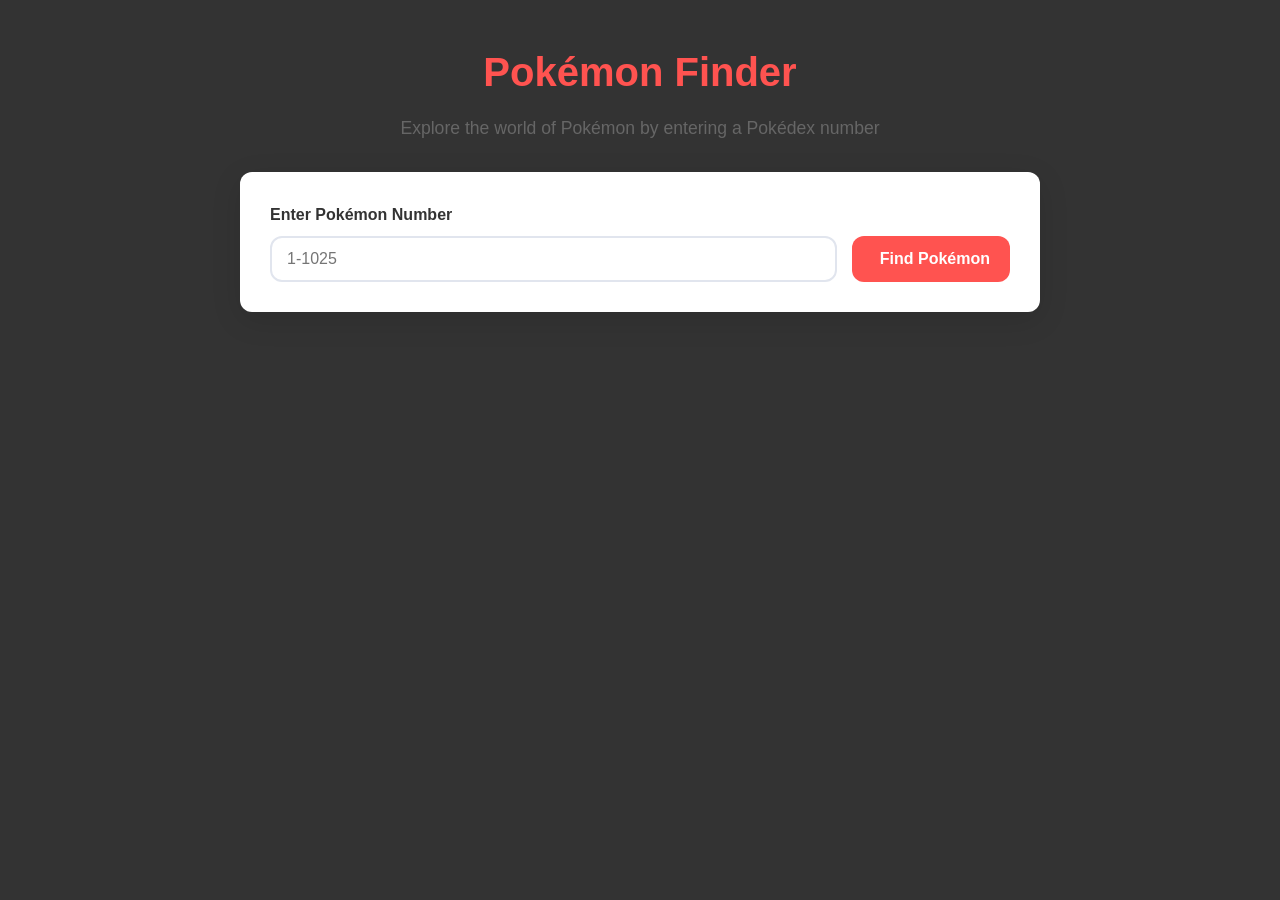
<file: index.html>
<!DOCTYPE html>
<html lang="en">
<head>
    <meta charset="UTF-8">
    <meta name="viewport" content="width=device-width, initial-scale=1.0">
    <title>Pokémon Info</title>
    <style>
        :root {
            --primary: #ff5350;
            --primary-dark: #e63e3a;
            --secondary: #3b5ba7;
            --secondary-light: #4f74d1;
            --background: #f5f7fa;
            --card: #ffffff;
            --text: #333333;
            --text-light: #666666;
            --shadow: 0 8px 30px rgba(0, 0, 0, 0.12);
            --border-radius: 12px;
        }

        * {
            margin: 0;
            padding: 0;
            box-sizing: border-box;
        }

        body {
            font-family: 'Segoe UI', Roboto, 'Helvetica Neue', Arial, sans-serif;
            background-color: var(--text);
            color: var(--text);
            line-height: 1.6;
            min-height: 100vh;
            display: flex;
            flex-direction: column;
            align-items: center;
            padding: 40px 20px;
        }

        .container {
            max-width: 800px;
            width: 100%;
        }

        .header {
            text-align: center;
            margin-bottom: 30px;
        }

        .header h1 {
            font-size: 2.5rem;
            color: var(--primary);
            margin-bottom: 10px;
        }

        .header p {
            color: var(--text-light);
            font-size: 1.1rem;
        }

        .search-card {
            background-color: var(--card);
            border-radius: var(--border-radius);
            padding: 30px;
            box-shadow: var(--shadow);
            margin-bottom: 30px;
            transition: transform 0.3s ease;
        }

        .search-card:hover {
            transform: translateY(-5px);
        }

        .search-form {
            display: flex;
            flex-direction: column;
            gap: 15px;
        }

        .form-group {
            display: flex;
            flex-direction: column;
            gap: 8px;
        }

        .form-group label {
            font-weight: 600;
            font-size: 1rem;
            color: var(--text);
        }

        .form-group input {
            padding: 12px 15px;
            border: 2px solid #e1e5ee;
            border-radius: var(--border-radius);
            font-size: 1rem;
            transition: border-color 0.3s ease;
        }

        .form-group input:focus {
            outline: none;
            border-color: var(--secondary-light);
        }

        .search-button {
            background-color: var(--primary);
            color: white;
            border: none;
            border-radius: var(--border-radius);
            padding: 14px 20px;
            font-size: 1rem;
            font-weight: 600;
            cursor: pointer;
            transition: background-color 0.3s ease, transform 0.2s ease;
            margin-top: 10px;
        }

        .search-button:hover {
            background-color: var(--primary-dark);
            transform: translateY(-2px);
        }

        .search-button:active {
            transform: translateY(0);
        }

        .search-button i {
            margin-right: 8px;
        }

        .pokemon-card {
            background-color: var(--card);
            border-radius: var(--border-radius);
            padding: 30px;
            box-shadow: var(--shadow);
            text-align: center;
            opacity: 0;
            transform: translateY(20px);
            transition: opacity 0.5s ease, transform 0.5s ease;
        }

        .pokemon-card.visible {
            opacity: 1;
            transform: translateY(0);
        }

        .pokemon-name {
            font-size: 2rem;
            color: var(--secondary);
            margin-bottom: 5px;
            text-transform: capitalize;
        }

        .pokemon-number {
            color: var(--text-light);
            font-size: 1.1rem;
            margin-bottom: 20px;
        }

        .pokemon-image-container {
            margin: 20px 0;
        }

        .pokemon-image {
            max-width: 250px;
            height: auto;
            border-radius: var(--border-radius);
            box-shadow: 0 4px 15px rgba(0, 0, 0, 0.1);
        }

        .loader {
            border: 4px solid rgba(0, 0, 0, 0.1);
            border-radius: 50%;
            border-top: 4px solid var(--primary);
            width: 40px;
            height: 40px;
            animation: spin 1s linear infinite;
            margin: 20px auto;
        }

        @keyframes spin {
            0% { transform: rotate(0deg); }
            100% { transform: rotate(360deg); }
        }

        .error-message {
            color: var(--primary);
            font-weight: 500;
            padding: 15px;
            background-color: rgba(255, 83, 80, 0.1);
            border-radius: var(--border-radius);
            margin: 10px 0;
        }

        @media (min-width: 768px) {
            .search-form {
                flex-direction: row;
                align-items: flex-end;
            }

            .form-group {
                flex: 1;
            }

            .search-button {
                margin-top: 0;
            }
        }
    </style>
</head>
<body>
    <div class="container">
        <div class="header">
            <h1>Pokémon Finder</h1>
            <p>Explore the world of Pokémon by entering a Pokédex number</p>
        </div>
        
        <div class="search-card">
            <form id="pokemon-form" class="search-form">
                <div class="form-group">
                    <label for="pokemon-number">Enter Pokémon Number</label>
                    <input type="number" id="pokemon-number" name="pokemon-number" min="1" max="1025" placeholder="1-1025" required>
                </div>
                <button type="submit" class="search-button">
                    <i class="fas fa-search"></i>Find Pokémon
                </button>
            </form>
        </div>
        
        <div id="pokemon-details" class="pokemon-card">
            <!-- Results will be inserted here -->
        </div>
    </div>

    <script>
        document.getElementById('pokemon-form').addEventListener('submit', function(event) {
            event.preventDefault();
            
            const number = document.getElementById('pokemon-number').value;
            const detailsDiv = document.getElementById('pokemon-details');
            
            if (number >= 1 && number <= 1025) {
                // Show loading state
                detailsDiv.innerHTML = '<div class="loader"></div>';
                detailsDiv.classList.add('visible');
                
                // Send request to the Flask API
                fetch('/pokemon', {
                    method: 'POST',
                    headers: {
                        'Content-Type': 'application/json',
                    },
                    body: JSON.stringify({ pokemon_number: number }),
                })
                .then(response => response.json())
                .then(data => {
                    if (data.error) {
                        detailsDiv.innerHTML = `
                            <div class="error-message">${data.error}</div>
                        `;
                    } else {
                        detailsDiv.innerHTML = `
                            <h2 class="pokemon-name">${data.name}</h2>
                            <p class="pokemon-number">#${number.padStart(3, '0')}</p>
                            <div class="pokemon-image-container">
                                <img class="pokemon-image" src="${data.image_data}" alt="${data.name}">
                            </div>
                        `;
                    }
                })
                .catch(error => {
                    detailsDiv.innerHTML = `
                        <div class="error-message">An error occurred: ${error}</div>
                    `;
                });
            } else {
                detailsDiv.classList.add('visible');
                detailsDiv.innerHTML = `
                    <div class="error-message">Please enter a valid number between 1 and 1025.</div>
                `;
            }
        });

        // Fix for padding the number with leading zeros
        if (!String.prototype.padStart) {
            String.prototype.padStart = function padStart(targetLength, padString) {
                targetLength = targetLength >> 0;
                padString = String(typeof padString !== 'undefined' ? padString : ' ');
                if (this.length >= targetLength) {
                    return String(this);
                } else {
                    targetLength = targetLength - this.length;
                    if (targetLength > padString.length) {
                        padString += padString.repeat(targetLength / padString.length);
                    }
                    return padString.slice(0, targetLength) + String(this);
                }
            };
        }
    </script>
</body>
</html>
</file>
